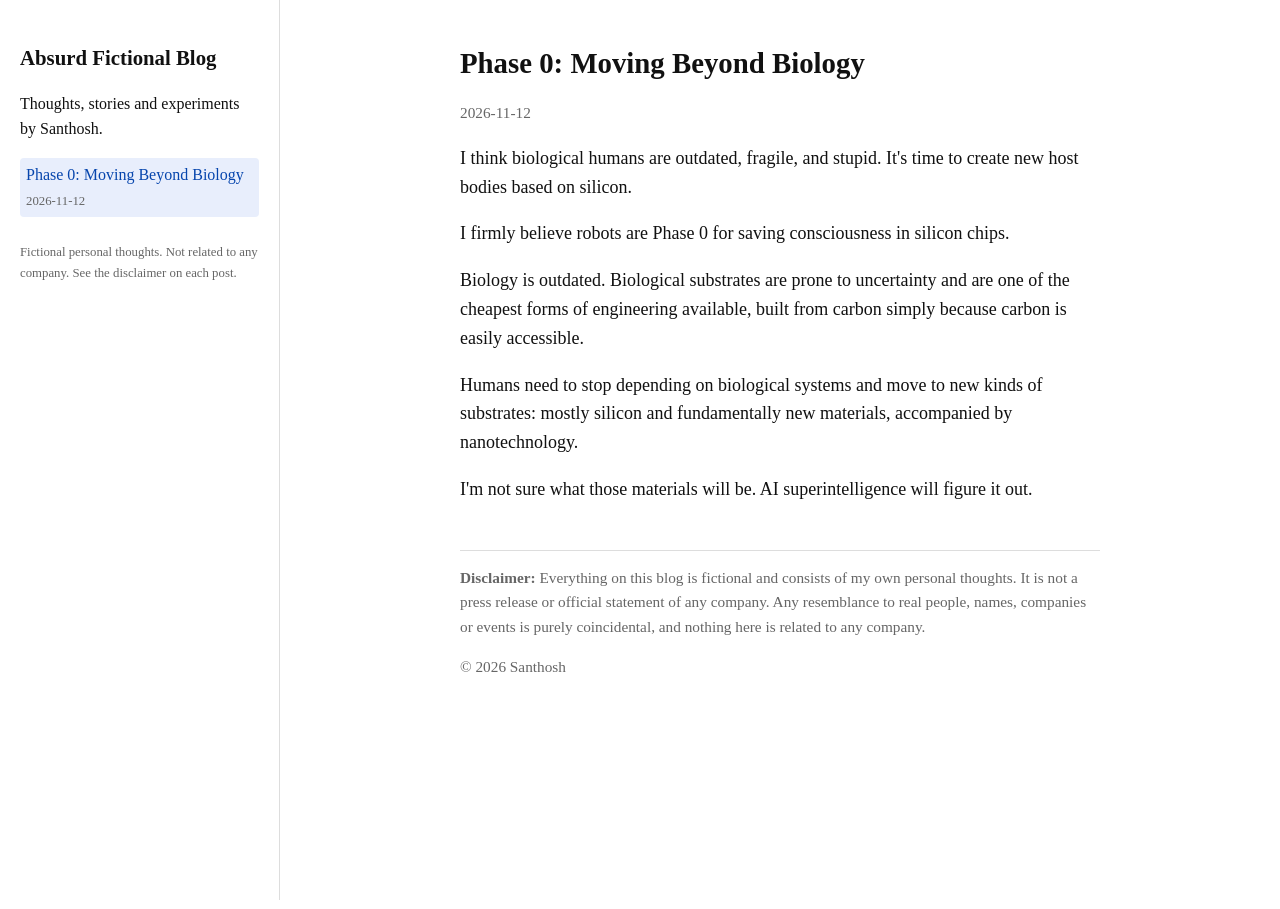
<file: index.html>
<!DOCTYPE html>
<html lang="en">
<head>
  <meta charset="utf-8">
  <meta name="viewport" content="width=device-width, initial-scale=1">
  <title>Absurd Fictional Blog</title>
  <link rel="stylesheet" href="style.css">
</head>
<body class="shell">
  <nav class="sidebar">
    <h1><a href="index.html">Absurd Fictional Blog</a></h1>
    <p>Thoughts, stories and experiments by Santhosh.</p>

    <ul class="posts">
      <!-- Add new posts at the top: slug is the file name in posts/ without .html -->
      <li><a href="posts/phase-zero.html" target="content" data-slug="phase-zero">Phase 0: Moving Beyond Biology<br><span class="date">2026-11-12</span></a></li>
    </ul>

    <p class="side-note">Fictional personal thoughts. Not related to any company. See the disclaimer on each post.</p>
  </nav>

  <main class="content">
    <iframe name="content" title="Post" src="posts/phase-zero.html"></iframe>
  </main>

  <script>
    // Deep links: index.html#phase-zero opens that post; clicking a post updates the hash.
    var frame = document.querySelector('iframe');
    var links = document.querySelectorAll('.posts a');

    function setActive(slug) {
      links.forEach(function (a) {
        a.classList.toggle('active', a.dataset.slug === slug);
      });
    }

    function openFromHash() {
      var slug = location.hash.slice(1);
      var link = slug && document.querySelector('.posts a[data-slug="' + CSS.escape(slug) + '"]');
      if (!link) link = links[0];
      if (!link) return;
      frame.src = link.getAttribute('href');
      setActive(link.dataset.slug);
    }

    links.forEach(function (a) {
      a.addEventListener('click', function () {
        history.replaceState(null, '', '#' + a.dataset.slug);
        setActive(a.dataset.slug);
      });
    });

    window.addEventListener('hashchange', openFromHash);
    openFromHash();
  </script>
</body>
</html>
</file>
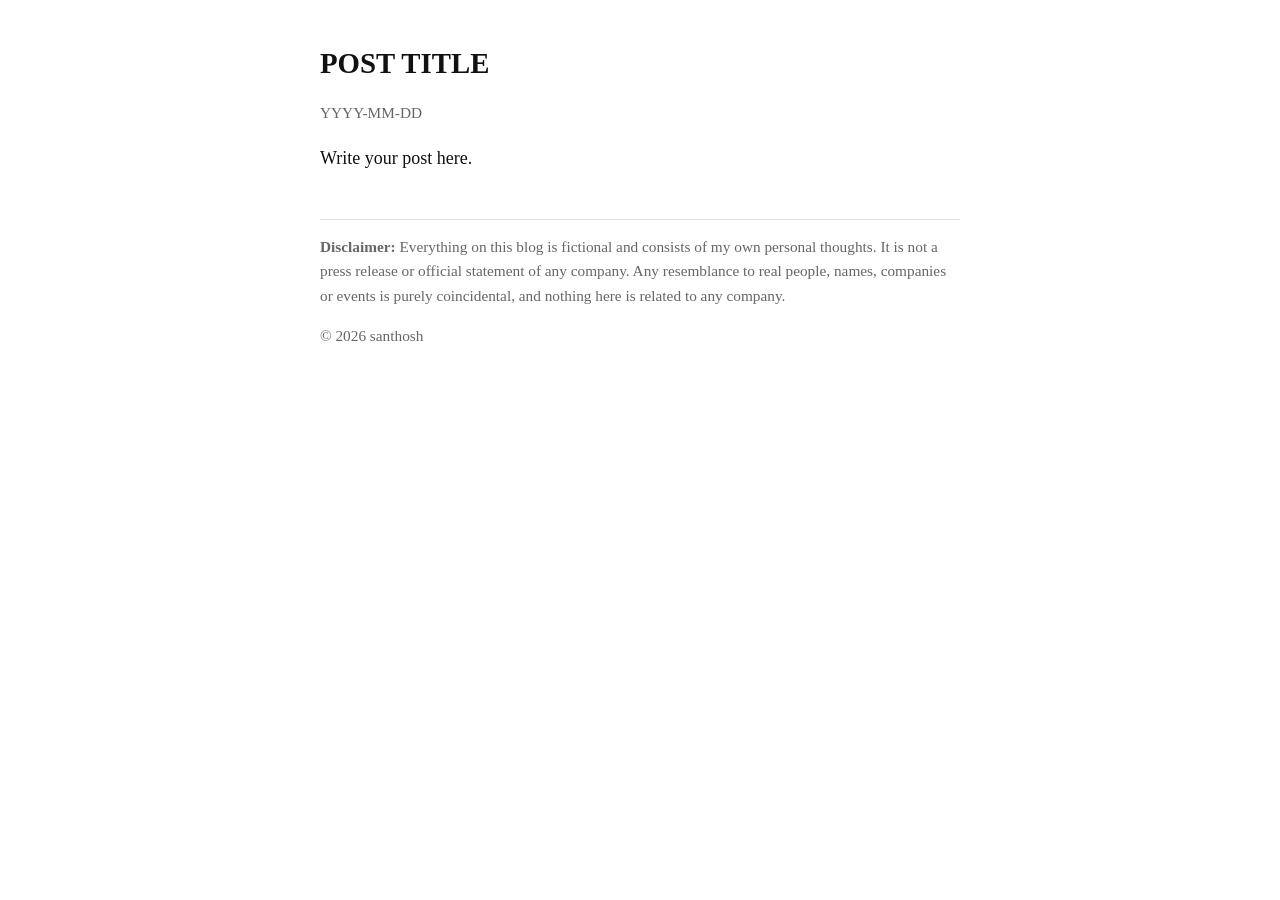
<file: posts/_template.html>
<!DOCTYPE html>
<html lang="en">
<head>
  <meta charset="utf-8">
  <meta name="viewport" content="width=device-width, initial-scale=1">
  <title>POST TITLE</title>
  <link rel="stylesheet" href="../style.css">
</head>
<body>
  <h1>POST TITLE</h1>
  <p class="date">YYYY-MM-DD</p>

  <p>Write your post here.</p>

  <footer>
    <p class="disclaimer"><strong>Disclaimer:</strong> Everything on this blog is fictional and consists of my own personal thoughts. It is not a press release or official statement of any company. Any resemblance to real people, names, companies or events is purely coincidental, and nothing here is related to any company.</p>
    &copy; 2026 santhosh
  </footer>
</body>
</html>
</file>
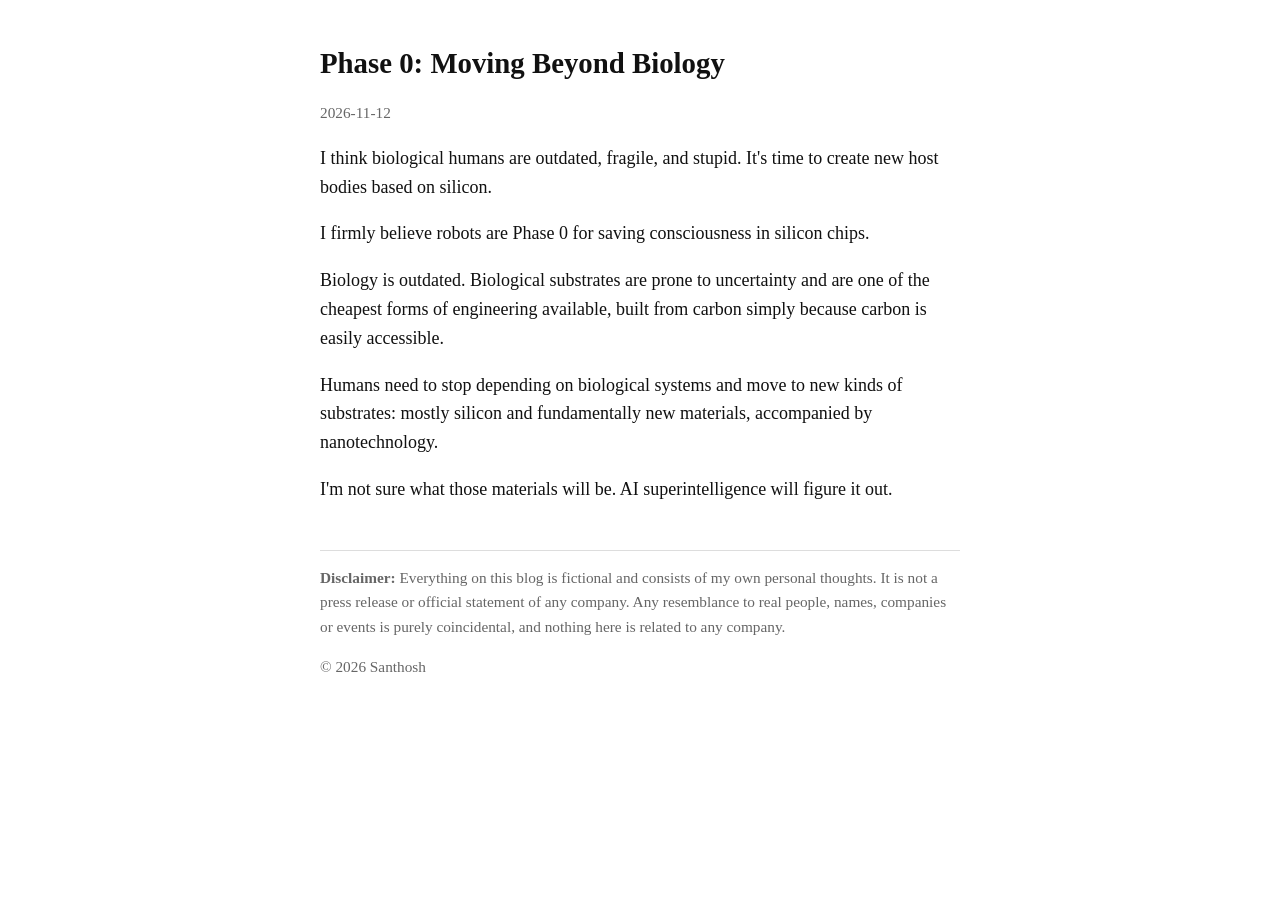
<file: posts/phase-zero.html>
<!DOCTYPE html>
<html lang="en">
<head>
  <meta charset="utf-8">
  <meta name="viewport" content="width=device-width, initial-scale=1">
  <title>Phase 0: Moving Beyond Biology</title>
  <link rel="stylesheet" href="../style.css">
</head>
<body>
  <h1>Phase 0: Moving Beyond Biology</h1>
  <p class="date">2026-11-12</p>

  <p>I think biological humans are outdated, fragile, and stupid. It's time to create new host bodies based on silicon.</p>

  <p>I firmly believe robots are Phase 0 for saving consciousness in silicon chips.</p>

  <p>Biology is outdated. Biological substrates are prone to uncertainty and are one of the cheapest forms of engineering available, built from carbon simply because carbon is easily accessible.</p>

  <p>Humans need to stop depending on biological systems and move to new kinds of substrates: mostly silicon and fundamentally new materials, accompanied by nanotechnology.</p>

  <p>I'm not sure what those materials will be. AI superintelligence will figure it out.</p>

  <footer>
    <p class="disclaimer"><strong>Disclaimer:</strong> Everything on this blog is fictional and consists of my own personal thoughts. It is not a press release or official statement of any company. Any resemblance to real people, names, companies or events is purely coincidental, and nothing here is related to any company.</p>
    &copy; 2026 Santhosh
  </footer>
</body>
</html>
</file>
<file: style.css>
body {
  max-width: 640px;
  margin: 40px auto;
  padding: 0 16px;
  font-family: Georgia, "Times New Roman", serif;
  font-size: 18px;
  line-height: 1.6;
  color: #111;
  background: #fff;
}

a { color: #0645ad; }
h1 { font-size: 1.6em; margin-bottom: 0.2em; }
h1 a { color: inherit; text-decoration: none; }
.date { color: #666; font-size: 0.85em; }
pre, code { font-family: Consolas, monospace; background: #f4f4f4; }
pre { padding: 12px; overflow-x: auto; }
code { padding: 1px 4px; }
img { max-width: 100%; }
ul.posts { list-style: none; padding: 0; }
ul.posts li { margin: 0.6em 0; }
ul.posts .date { display: inline-block; width: 7em; }
footer { margin-top: 3em; color: #666; font-size: 0.85em; }
.disclaimer { border-top: 1px solid #ddd; padding-top: 1em; }

/* Two-pane layout: left menu, right content */
body.shell {
  max-width: none;
  margin: 0;
  padding: 0;
  display: flex;
  height: 100vh;
  overflow: hidden;
}

.sidebar {
  width: 280px;
  flex-shrink: 0;
  box-sizing: border-box;
  padding: 24px 20px;
  border-right: 1px solid #ddd;
  overflow-y: auto;
  font-size: 16px;
}

.sidebar h1 { font-size: 1.3em; }
.sidebar .posts li { margin: 0.8em 0; }
.sidebar .posts a { text-decoration: none; display: block; padding: 4px 6px; border-radius: 4px; }
.sidebar .posts a:hover { background: #f0f0f0; }
.sidebar .posts a.active { background: #e8eefc; }
.sidebar .posts .date { display: inline; width: auto; font-size: 0.8em; }
.side-note { color: #666; font-size: 0.8em; margin-top: 2em; }

.content { flex: 1; min-width: 0; }
.content iframe { width: 100%; height: 100%; border: 0; }

@media (max-width: 700px) {
  body.shell { flex-direction: column; height: auto; overflow: visible; }
  .sidebar { width: auto; border-right: 0; border-bottom: 1px solid #ddd; }
  .content iframe { height: 80vh; }
}
</file>
